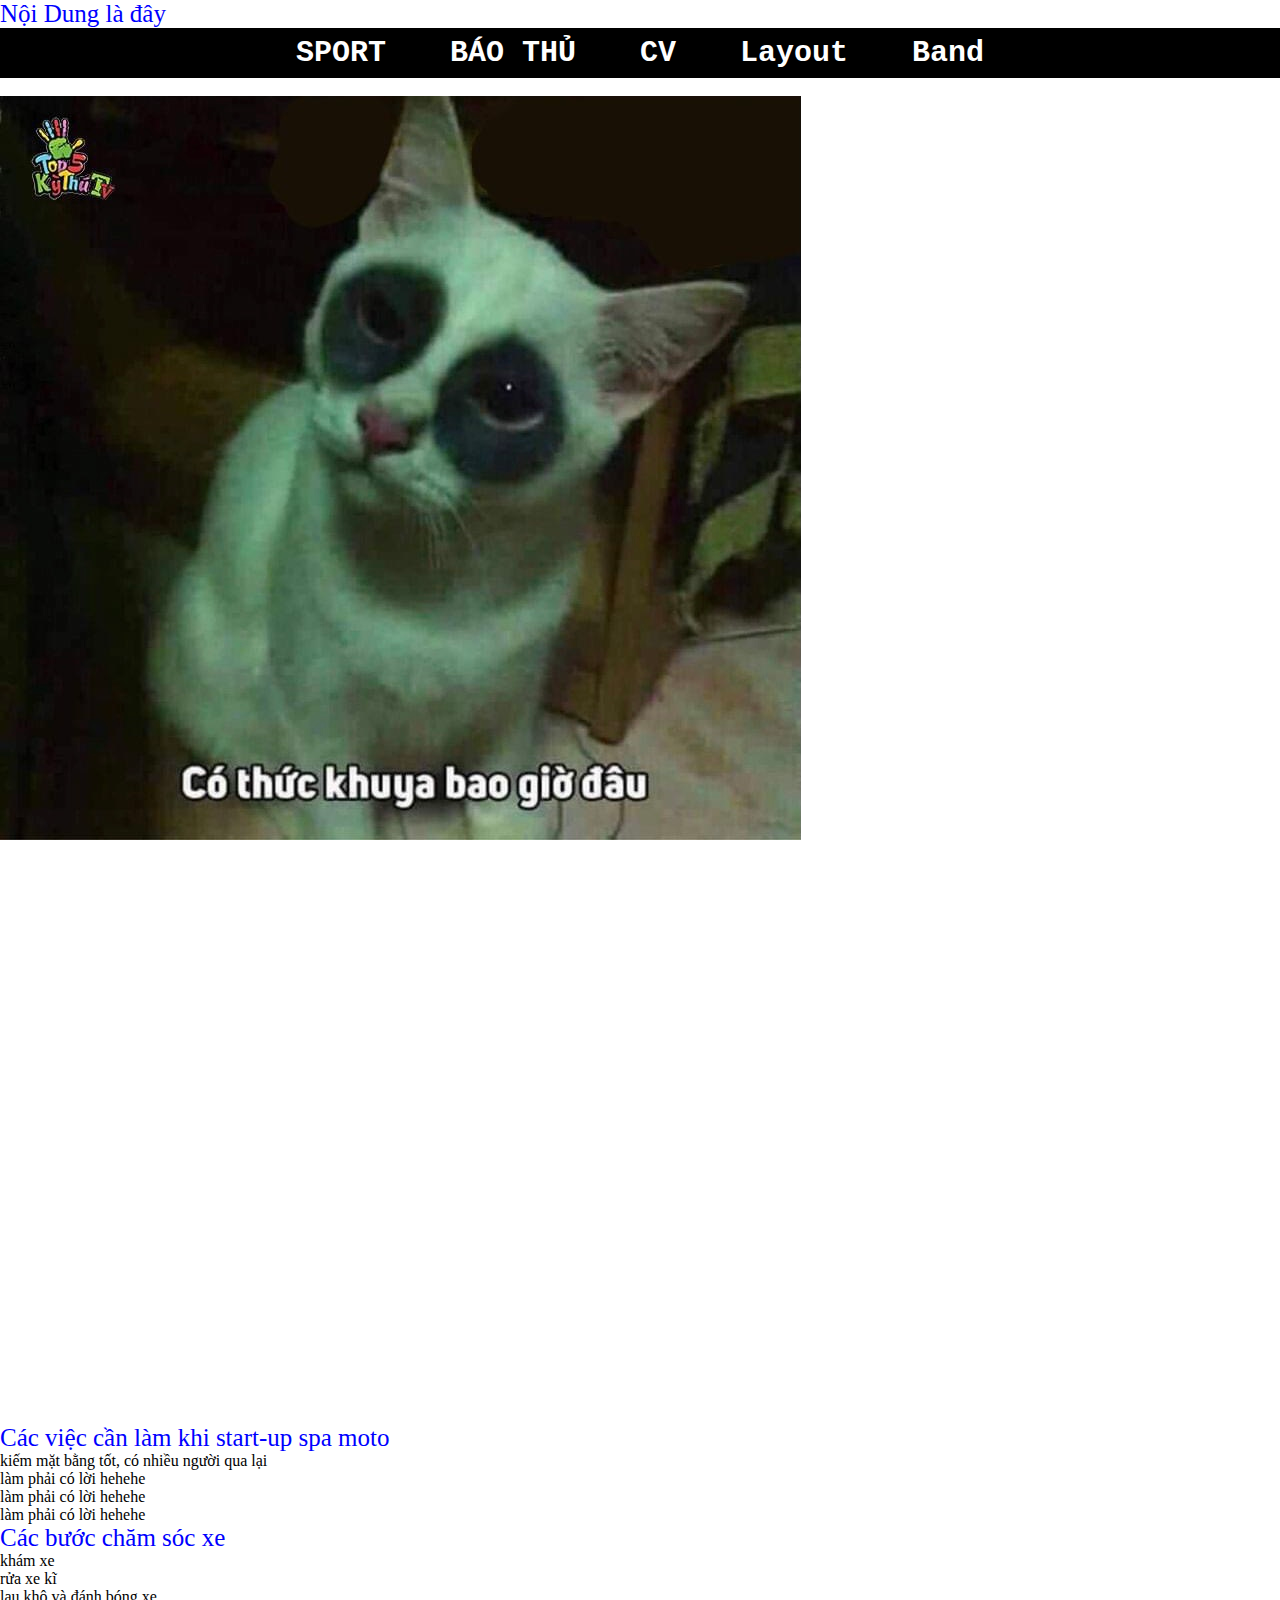
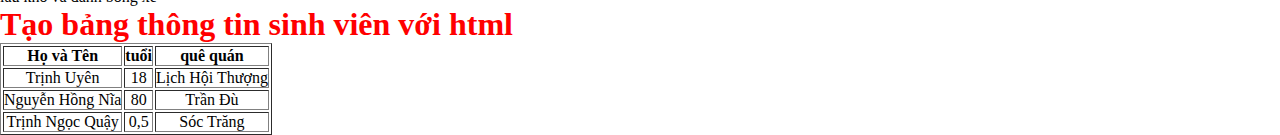
<file: HTML/index.html>
<!DOCTYPE html>
<html lang="en">
<head>
    <meta charset="UTF-8">
    <meta http-equiv="X-UA-Compatible" content="IE=edge">
    <meta name="viewport" content="width=device-width, initial-scale=1.0">
    <title>Document</title>
    <link rel="stylesheet" href="/css/style.css">
</head>
<body>
    <p>Nội Dung là đây</p>
    <nav class="nav">
        <ul class="list-nav" >
            <li class="li-nav"><a href="/HTML/thethao.html">SPORT</a> </li>
            <li class="li-nav"><a href="/HTML/start.html">BÁO THỦ</a> </li>
            <li class="li-nav"><a href="/HTML/cv.html">CV</a></li>
            <li class="li-nav"><a href="/HTML/layout.html">Layout</a></li>
            <li class="li-nav"><a href="./band.html">Band</a></li>
        </ul>
    </nav>

    <br/>
    <a href="https://lucloi.vn/co-thuc-khuya-bao-gio-dau/">
    <img src="/images/cothuckhuyabaogiodau.JPG" alt="CÓ THỨC KHUYA BAO GIỜ ĐÂU">
    </a>
    <iframe width="1024" height="576" src="https://www.youtube.com/embed/zQQ3cvribfQ" title="LTH Trịnh Uyên &amp; Hồng Nghĩa" frameborder="0" allow="accelerometer; autoplay; clipboard-write; encrypted-media; gyroscope; picture-in-picture; web-share" allowfullscreen></iframe>
    <p>Các việc cần làm khi start-up spa moto</p>
    <ul>
        <li>kiếm mặt bằng tốt, có nhiều người qua lại</li>
        <li>làm phải có lời hehehe </li>
        <li>làm phải có lời hehehe </li>
        <li>làm phải có lời hehehe </li>
    </ul>
    <p>Các bước chăm sóc xe </p>
    <ol>
        <li>khám xe</li>
        <li>rửa xe kĩ</li>
        <li>lau khô và đánh bóng xe</li>
    </ol>
    <h1>Tạo bảng thông tin sinh viên với html</h1>
    <table border="1">
        <tr>
            <th>Họ và Tên</th>
            <th>tuổi</th>
            <th>quê quán</th>
        </tr>
        <tr>
            <td>Trịnh Uyên</td>
            <td>18</td>
            <td>Lịch Hội Thượng</td>
        </tr>
        <tr>
            <td>Nguyễn Hồng Nĩa</td>
            <td>80</td>
            <td>Trần Đù</td>
        </tr>
        <tr>
            <td>Trịnh Ngọc Quậy</td>
            <td>0,5</td>
            <td>Sóc Trăng</td>
        </tr>
    </table>
    <script src="/javascipt/main.js"></script>
</body>
</html>
</file>
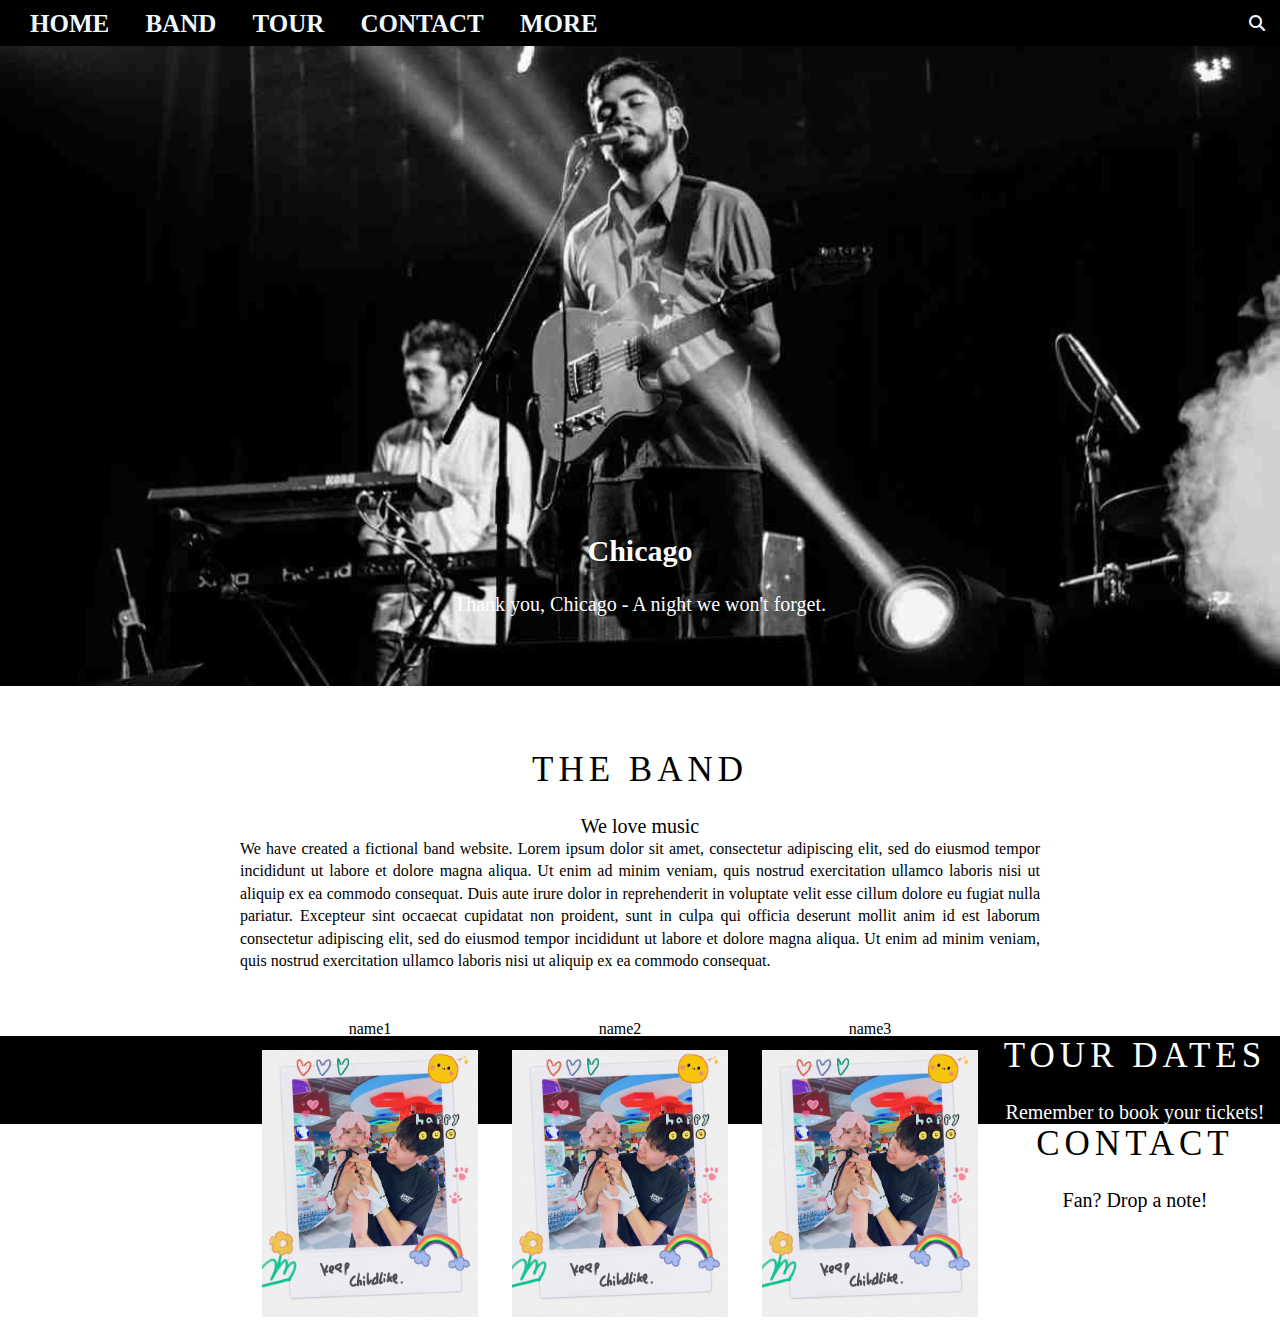
<file: HTML/band.html>
<!DOCTYPE html>
<html lang="en">
<head>
    <meta charset="UTF-8">
    <meta http-equiv="X-UA-Compatible" content="IE=edge">
    <meta name="viewport" content="width=device-width, initial-scale=1.0">
    <link rel="icon" href="/images/img/img/logo.png">
    <title>BRAND</title>
    <link rel="stylesheet" href="/css/band.css">
    <link rel="stylesheet" href="/font/fontawesome-free-6.4.0-web/fontawesome-free-6.4.0-web/css/all.min.css">
</head>
<body>
<!-- ----------------------NAVIGATION-----------------     -->
    <nav id="nav">
        <i class="fa-solid fa-magnifying-glass"></i>
        <ul class="menu-nav">
            <li class="list-menu-nav"><a href="./index.html">HOME</a></li>
            <li class="list-menu-nav mobile"><a href="#">BAND</a></li>
            <li class="list-menu-nav mobile small"><a href="#">TOUR</a></li>
            <li class="list-menu-nav mobile small"><a href="#">CONTACT</a></li>
            <li class="list-menu-nav mobile small"><a href="#">MORE</a></li>
        </ul>
    </nav>

<!-- ----------------------HEADER----------------- -->

    <div id="header">
        <div class="header-content">
            <div class="title-header">Chicago</div>
            <div class="content-header mobile">Thank you, Chicago - A night we won't forget.</div>
        </div>
    </div>

<!-- ----------------------SLIDE----------------- -->

    <div class="slide">
        <div class="BAND">
            <div class="BAND__title slide__title">THE BAND</div>
            <div class="BAND__slg slide__slg">We love music</div>
            <div class="BAND__CONTENT">We have created a fictional band website.
                 Lorem ipsum dolor sit amet, consectetur adipiscing elit, sed do 
                 eiusmod tempor incididunt ut labore et dolore magna aliqua. Ut enim ad minim veniam, 
                 quis nostrud exercitation ullamco laboris nisi ut aliquip ex ea commodo consequat. 
                 Duis aute irure dolor in reprehenderit in voluptate velit esse cillum dolore eu fugiat nulla pariatur.
                  Excepteur sint occaecat cupidatat non proident, sunt in culpa qui officia deserunt mollit 
                  anim id est laborum consectetur adipiscing elit, sed do eiusmod tempor incididunt ut labore 
                  et dolore magna aliqua. Ut enim ad minim veniam, 
                quis nostrud exercitation ullamco laboris nisi ut aliquip ex ea commodo consequat.</div>
            <div class="BAND__image">
                <div class="card">
                    <p>name1</p>
                    <img src="/images/STARWFATHER.jpg" alt="#">
                </div>
                <div class="card">
                    <p>name2</p>
                    <img src="/images/STARWFATHER.jpg" alt="#">
                </div>
                <div class="card">
                    <p>name3</p>
                    <img src="/images/STARWFATHER.jpg" alt="#">
                </div>
            </div>
        </div>   

        <div class="TOUR">
            <div class="TOUR__title slide__title">TOUR DATES</div>
            <div class="TOUR__slg slide__slg">Remember to book your tickets!</div>
            <div></div>
            <div></div>
        </div>

        <div class="CONTACT">
            <div class="CONTACT__title slide__title">CONTACT</div>
            <div class="CONTACT__slg slide__slg">Fan? Drop a note!</div>
            <div></div>
            <div></div>
        </div>
    </div>

</body>
</html>
</file>
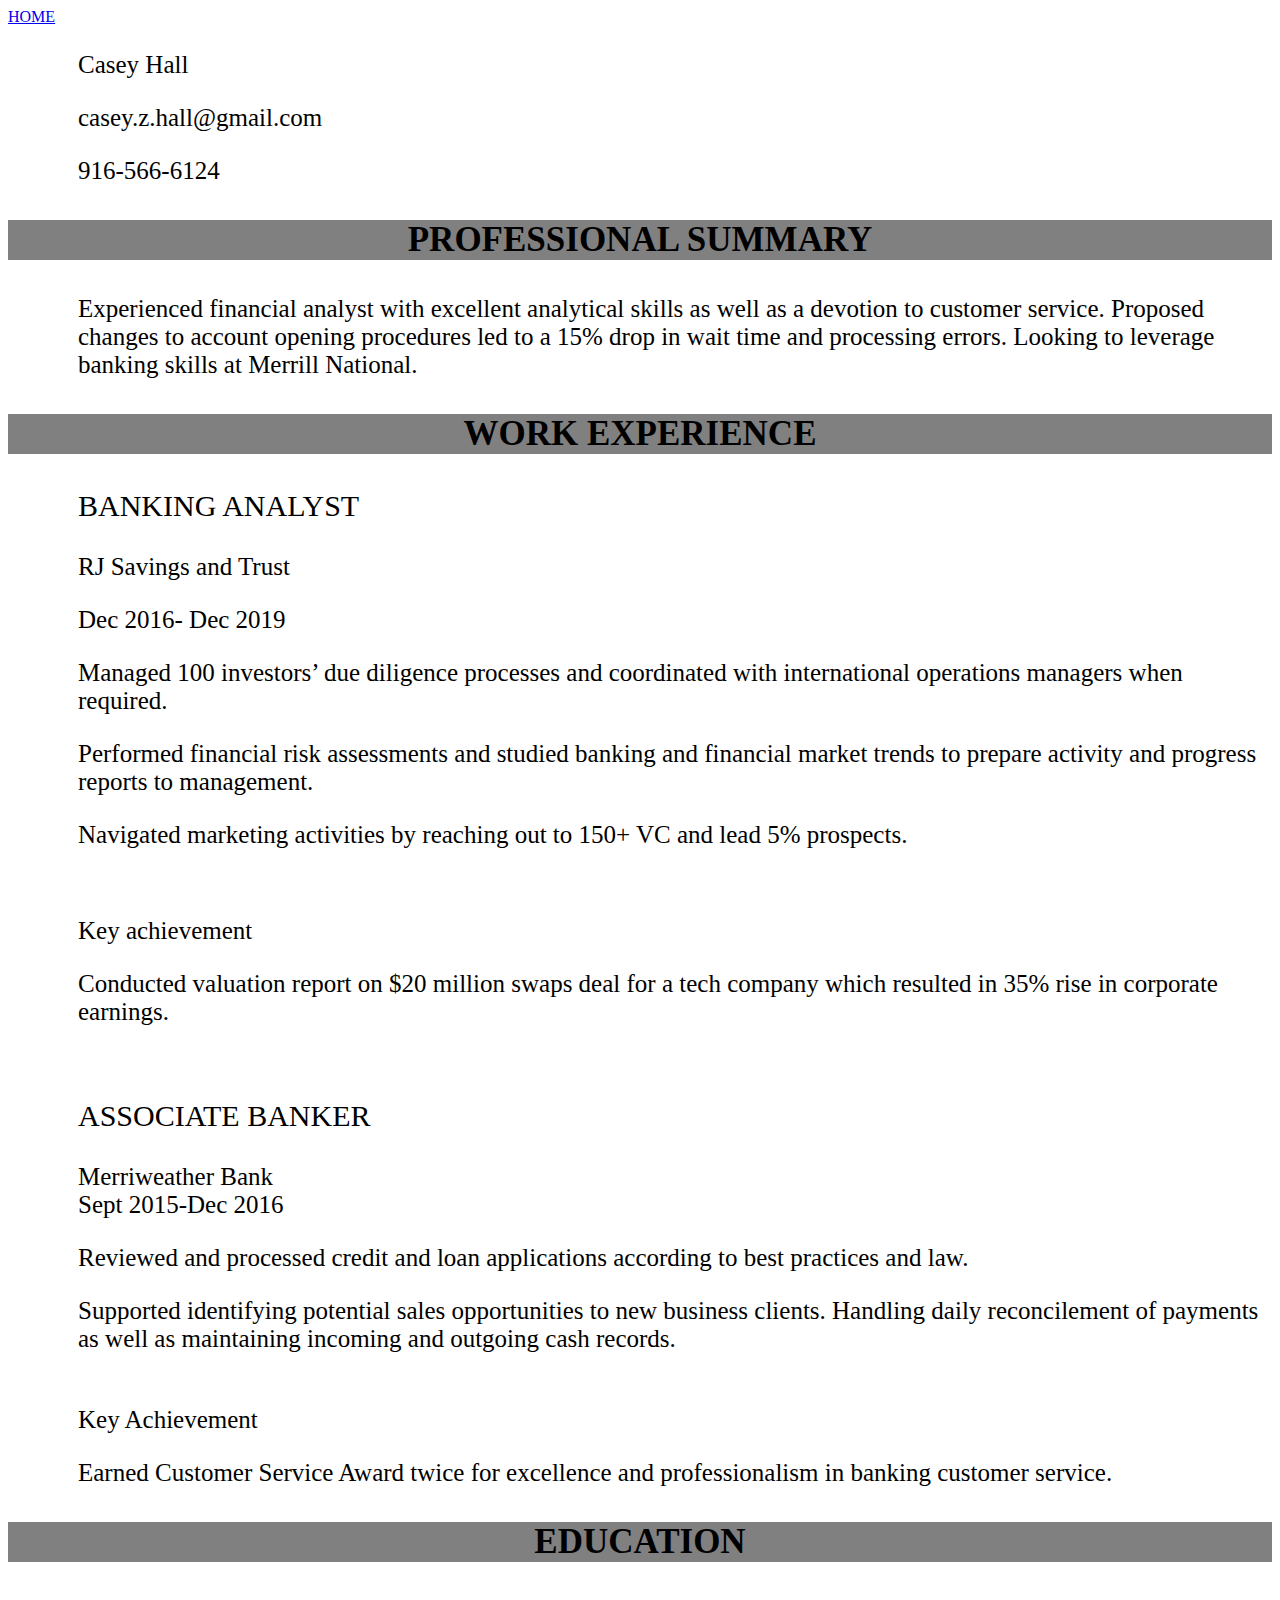
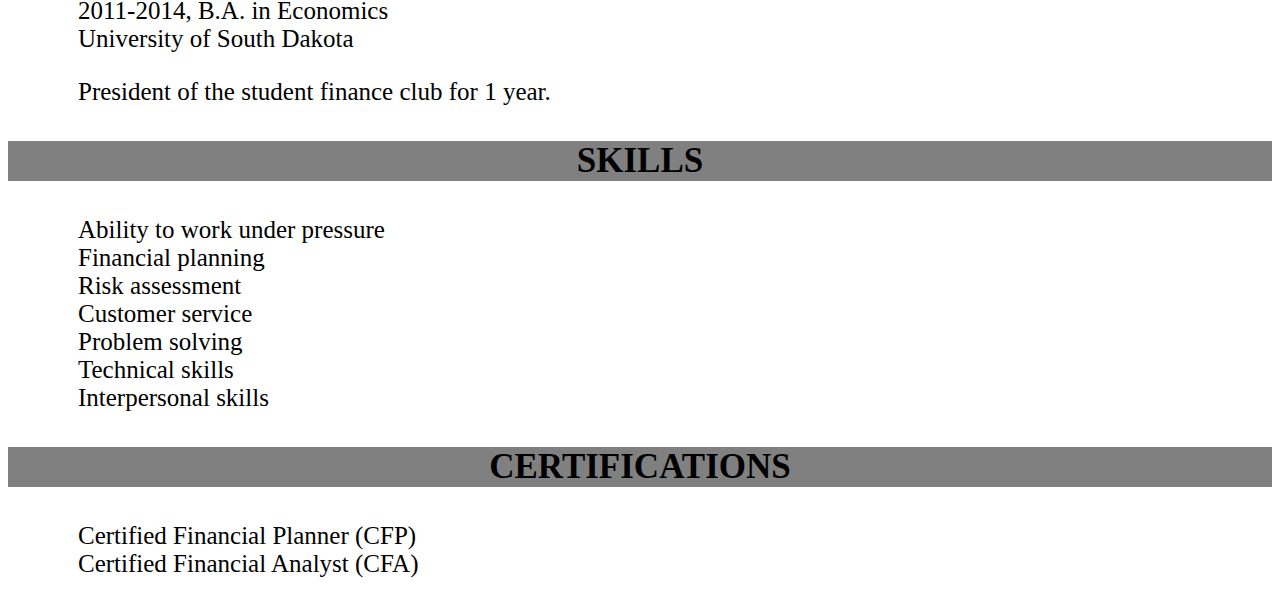
<file: HTML/cv.html>
<!DOCTYPE html>
<html lang="en">
<head>
    <meta charset="UTF-8">
    <meta http-equiv="X-UA-Compatible" content="IE=edge">
    <meta name="viewport" content="width=device-width, initial-scale=1.0">
    <title>CV</title>
    <link rel="stylesheet" href="/css/stylecv.css">
</head>
<body>
    <a href="/HTML/index.html">HOME</a>
    <div class="content">
        <p>Casey Hall</p>
        <p>casey.z.hall@gmail.com</p>
        <p>916-566-6124</p>
    </div>

    <div class="PROFESSIONAL SUMMARY">
        <p class="title">PROFESSIONAL SUMMARY</p>
        <p class="content">Experienced financial analyst with excellent analytical skills as well 
            as a devotion to customer service. Proposed changes to account opening 
            procedures led to a 15% drop in wait time and processing errors. Looking 
            to leverage banking skills at Merrill National.</p>
    </div>

    <div class="WORK EXPERIENCE">
        <p class="title">WORK EXPERIENCE</p>
        <p class="small_title" >BANKING ANALYST</p>
        <p class="content">RJ Savings and Trust</p>
        <p class="content">Dec 2016- Dec 2019</p>
        <p class="content">Managed 100 investors’ 
            due diligence processes and coordinated with 
            international operations managers when required.</p>
        <p class="content">Performed financial risk assessments 
            and studied banking and financial market trends to prepare 
            activity and progress reports to management.</p>    
        <p class="content">Navigated marketing activities by reaching out to 150+ VC and lead 5% prospects.</p> 
        <br \>
        <p class="content">Key achievement</p>   
        <p class="content">Conducted valuation report on $20 million
             swaps deal for a tech company which resulted in 35% rise in corporate earnings.</p>
        <br \>
        <p class="small_title" >ASSOCIATE BANKER</p>
        <p class="content">Merriweather Bank
            <br \>
            Sept 2015-Dec 2016</p>
        <p class="content">Reviewed and processed credit and loan applications according to best practices and law.</p>    
        <p class="content">Supported identifying potential sales opportunities to new business clients.
        Handling daily reconcilement of payments as well as maintaining incoming and outgoing cash records.</p>
        <p class="content"><br \>Key Achievement</p>
        <p class="content">Earned Customer Service Award twice for excellence and 
            professionalism in banking customer service.</p>
    </div >

    <div class="EDUCATION">
        <p class="title">EDUCATION</p>
        <p class="content">2011-2014, B.A. in Economics
            <br \>
            University of South Dakota</p>
        <p class="content">President of the student finance club for 1 year.</p>

    </div>

    <div class="SKILLS">
        <p class="title">SKILLS</p>
        <p class="content">Ability to work under pressure
            <br \>
            Financial planning
            <br \>
            Risk assessment
            <br \>
            Customer service
            <br \>
            Problem solving
            <br \>
            Technical skills
            <br \>
            Interpersonal skills</p>

    </div>

    <div class="CERTIFICATIONS">
        <p class="title">CERTIFICATIONS</p>
        <p class="content">Certified Financial Planner (CFP)
        <br \>
            Certified Financial Analyst (CFA)</p>
    </div>


</body>
</html>
</file>
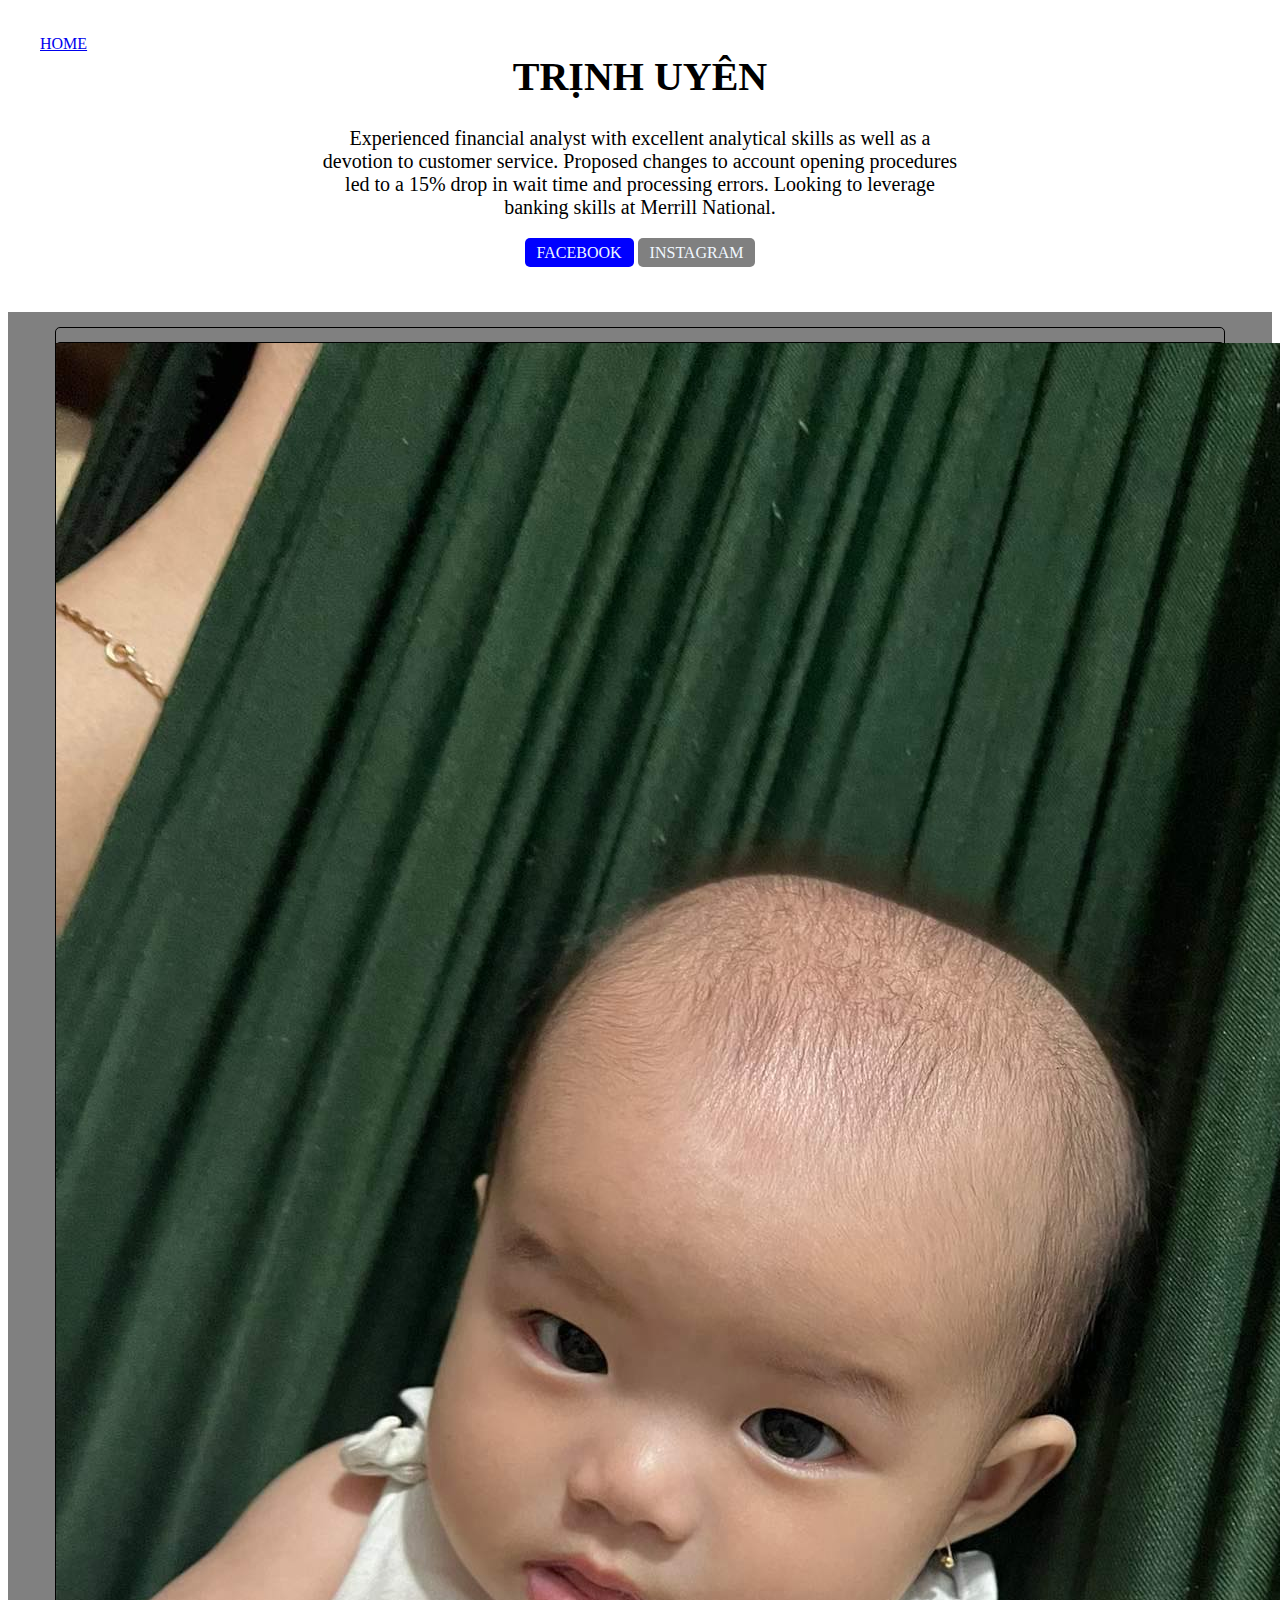
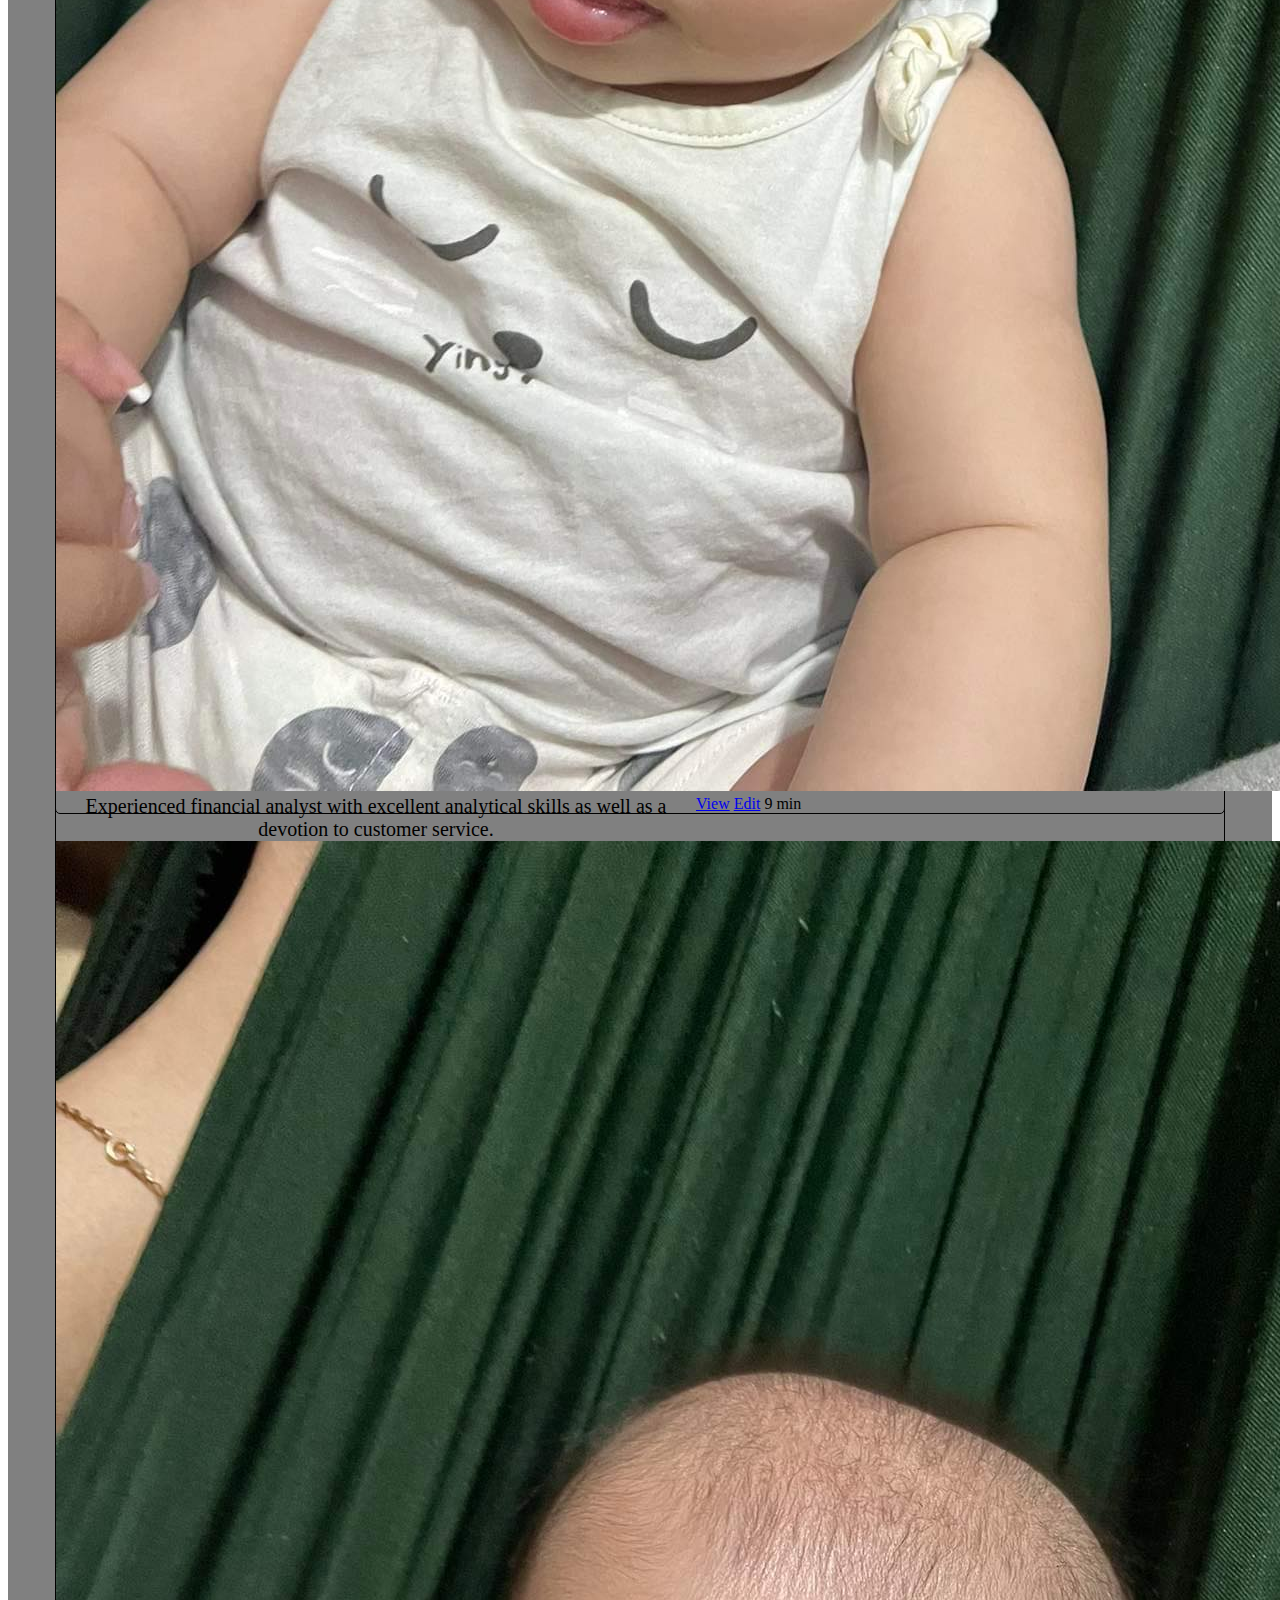
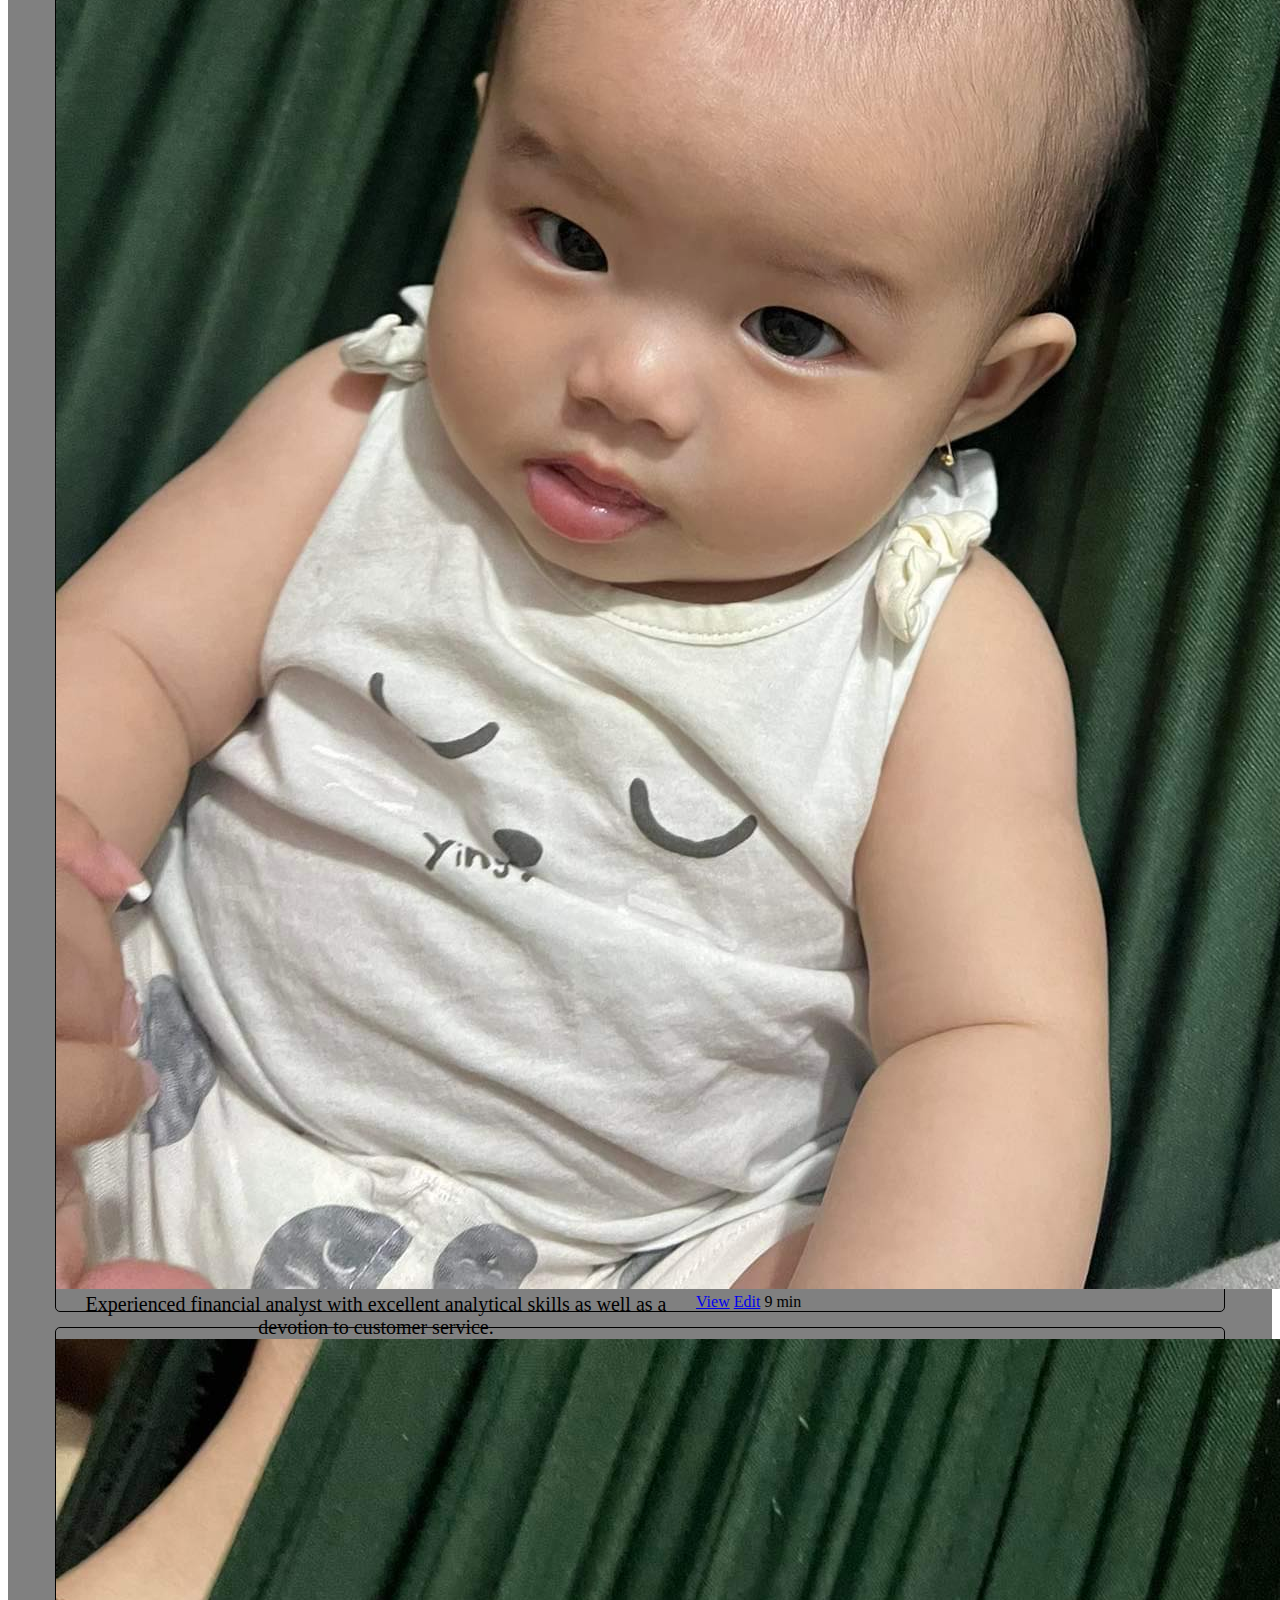
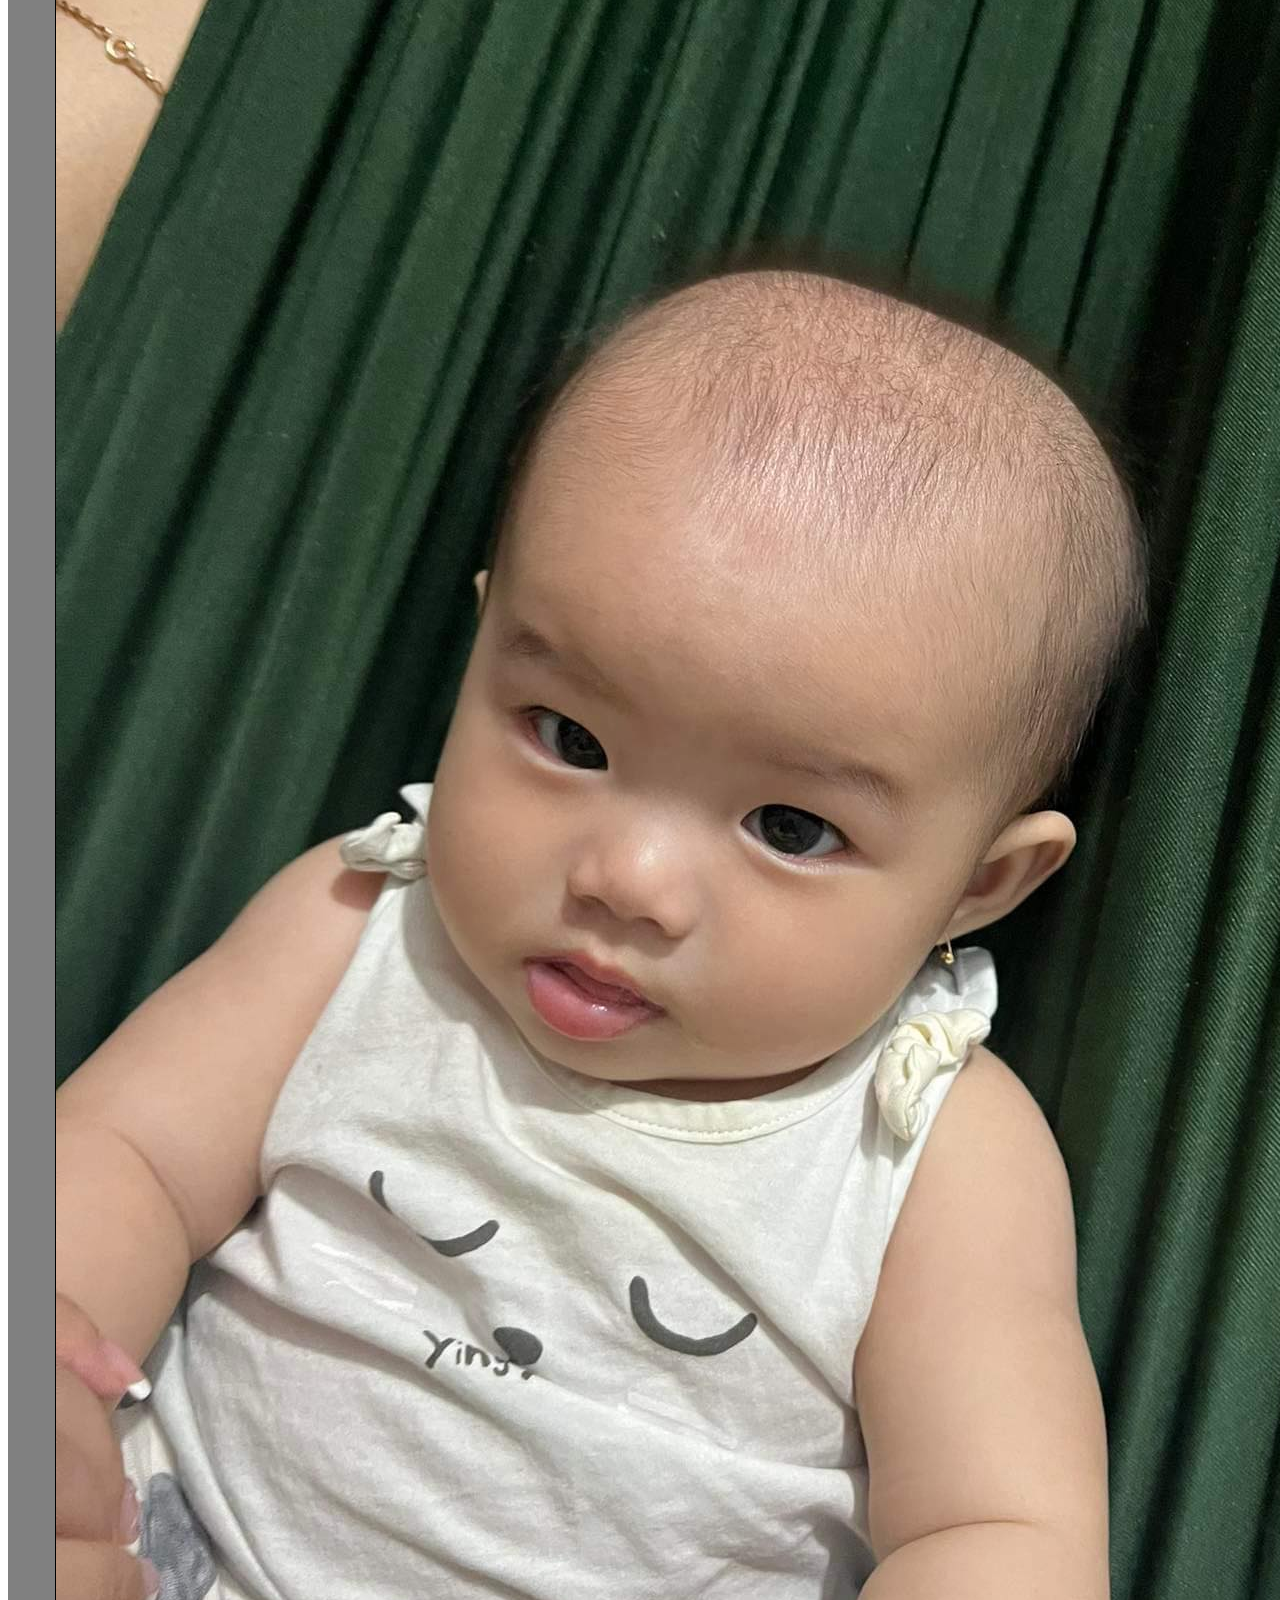
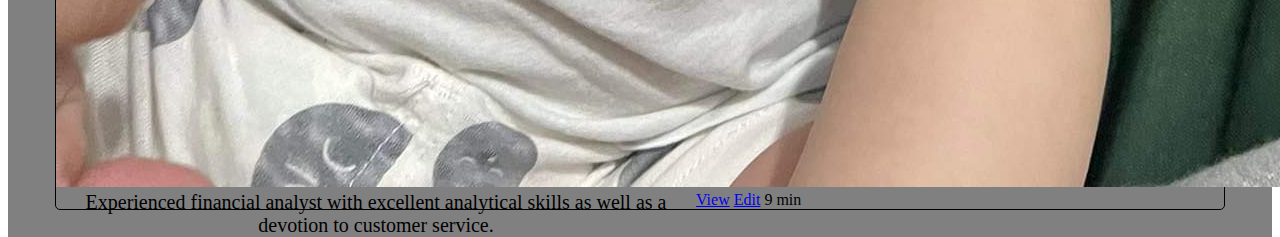
<file: HTML/layout.html>
<!DOCTYPE html>
<html lang="en">
<head>
    <meta charset="UTF-8">
    <meta http-equiv="X-UA-Compatible" content="IE=edge">
    <meta name="viewport" content="width=device-width, initial-scale=1.0">
    <title>Layout page</title>
    <link rel="stylesheet" href="/css/style4layout.css">
</head>
<body>
    <nav class="block b-nav">
    <div class="container">
        <a class="block" href="/HTML/index.html">HOME</a>
        <h1 class="title">TRỊNH UYÊN</h1>
        <p>Experienced financial analyst with excellent analytical 
            skills as well as a devotion to customer service.
             Proposed changes to account opening procedures led 
             to a 15% drop in wait time and processing errors. Looking 
             to leverage banking skills at Merrill National.</p>
            <div class="btn">
                <a href="https://www.facebook.com/kid.trinh.3/" class="btn-blue">FACEBOOK</a>
                <a href="https://www.instagram.com/ruou_chuoihot/" class="btn-gray">INSTAGRAM</a>            
            </div>
        </div>
    </nav>
    <header class="block b-header">
        <div class="container">
            <div class="gird-container">
            <div class="card">
                <img src="/images/START.jpg" alt="Star">
                <div class="card-body">
                    <p>Experienced financial analyst with excellent analytical
                         skills as well as a devotion to customer service.</p>
                    <div class="card-footer">
                        <a href="#">View</a>
                        <a href="#">Edit</a>
                        <span>9 min</span>
                    </div>
                </div>
            </div>
        </div>

            <div class="card">
                <img src="/images/START.jpg" alt="Star">
                <div class="card-body">
                    <p>Experienced financial analyst with excellent analytical
                         skills as well as a devotion to customer service.</p>
                    <div class="card-footer">
                        <a href="#">View</a>
                        <a href="#">Edit</a>
                        <span>9 min</span>
                    </div>
                </div>
            </div>

            <div class="card">
                <img src="/images/START.jpg" alt="Star">
                <div class="card-body">
                    <p>Experienced financial analyst with excellent analytical
                         skills as well as a devotion to customer service.</p>
                    <div class="card-footer">
                        <a href="#">View</a>
                        <a href="#">Edit</a>
                        <span>9 min</span>
                    </div>
                </div>
            </div>
        </div>
    </header>
    <section class="block b-section">

    </section>
    <footer class="block b-footer">

    </footer>
</body>
</html>
</file>
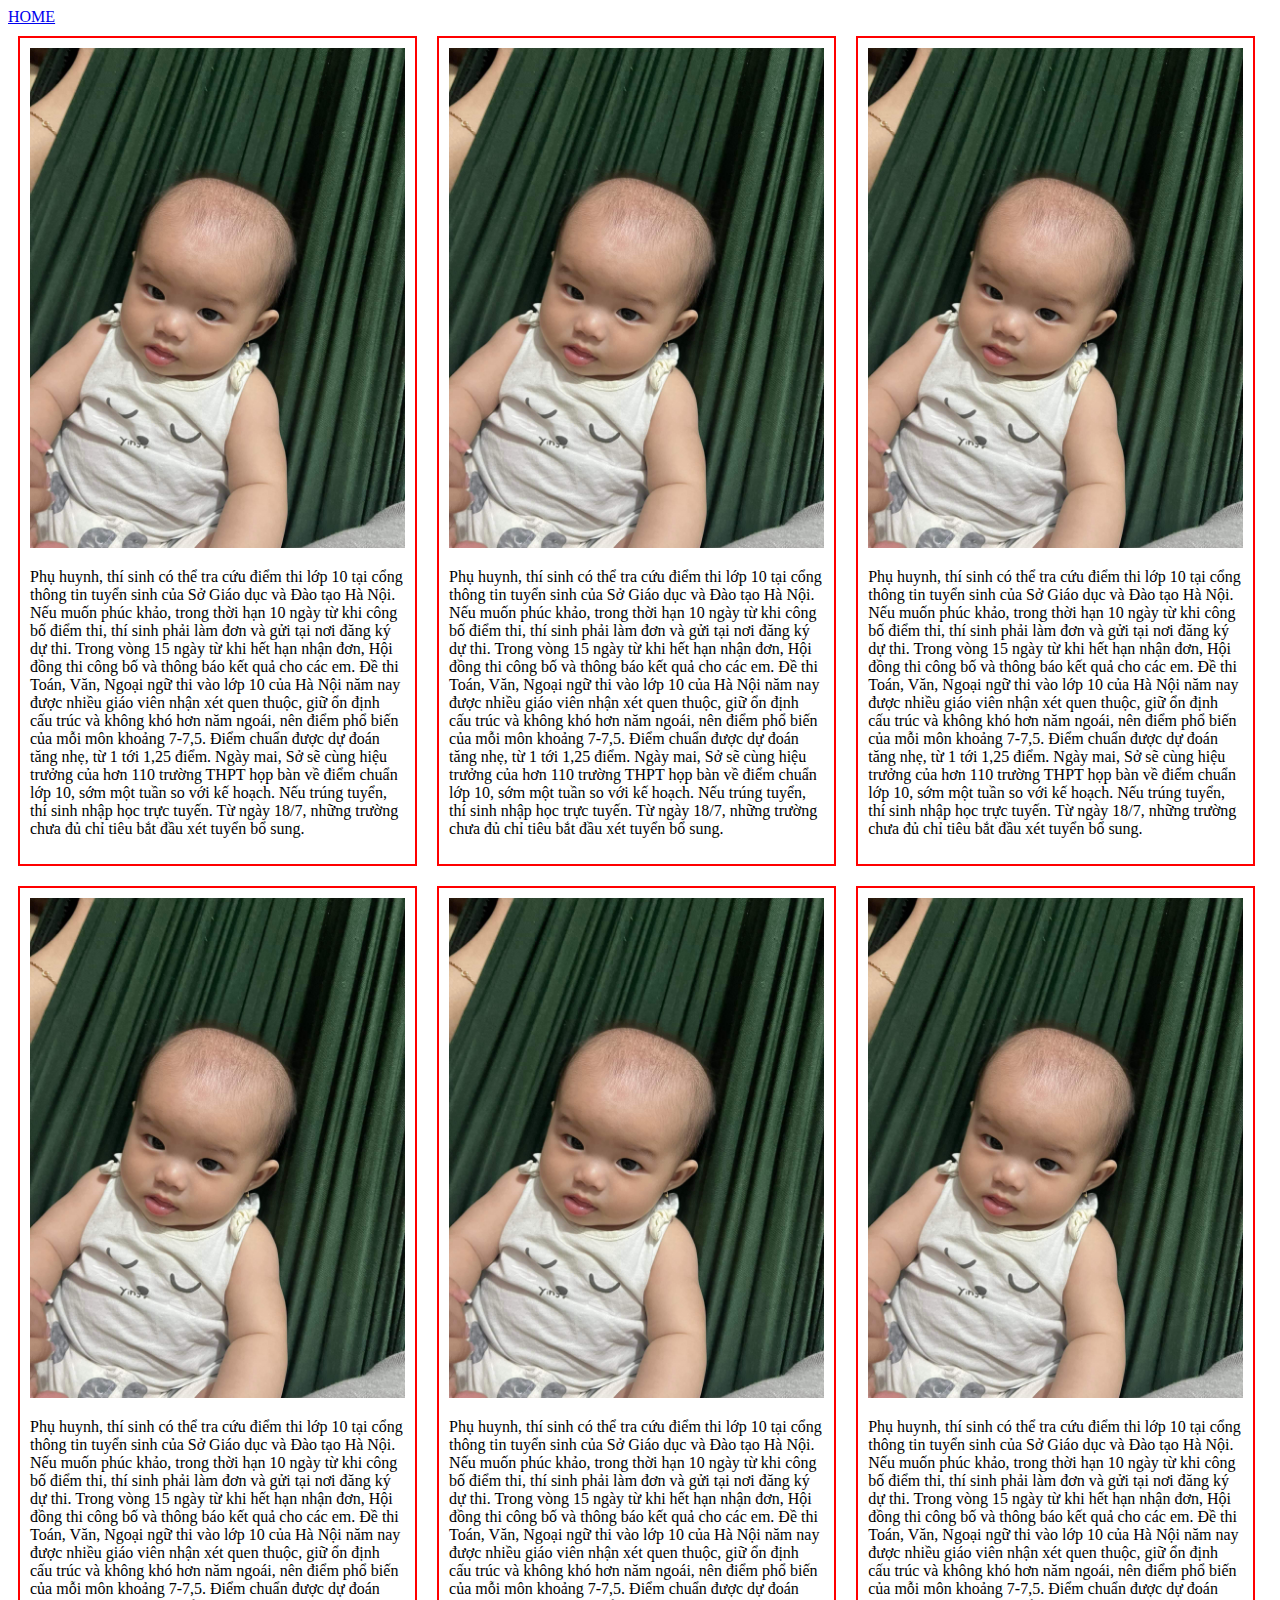
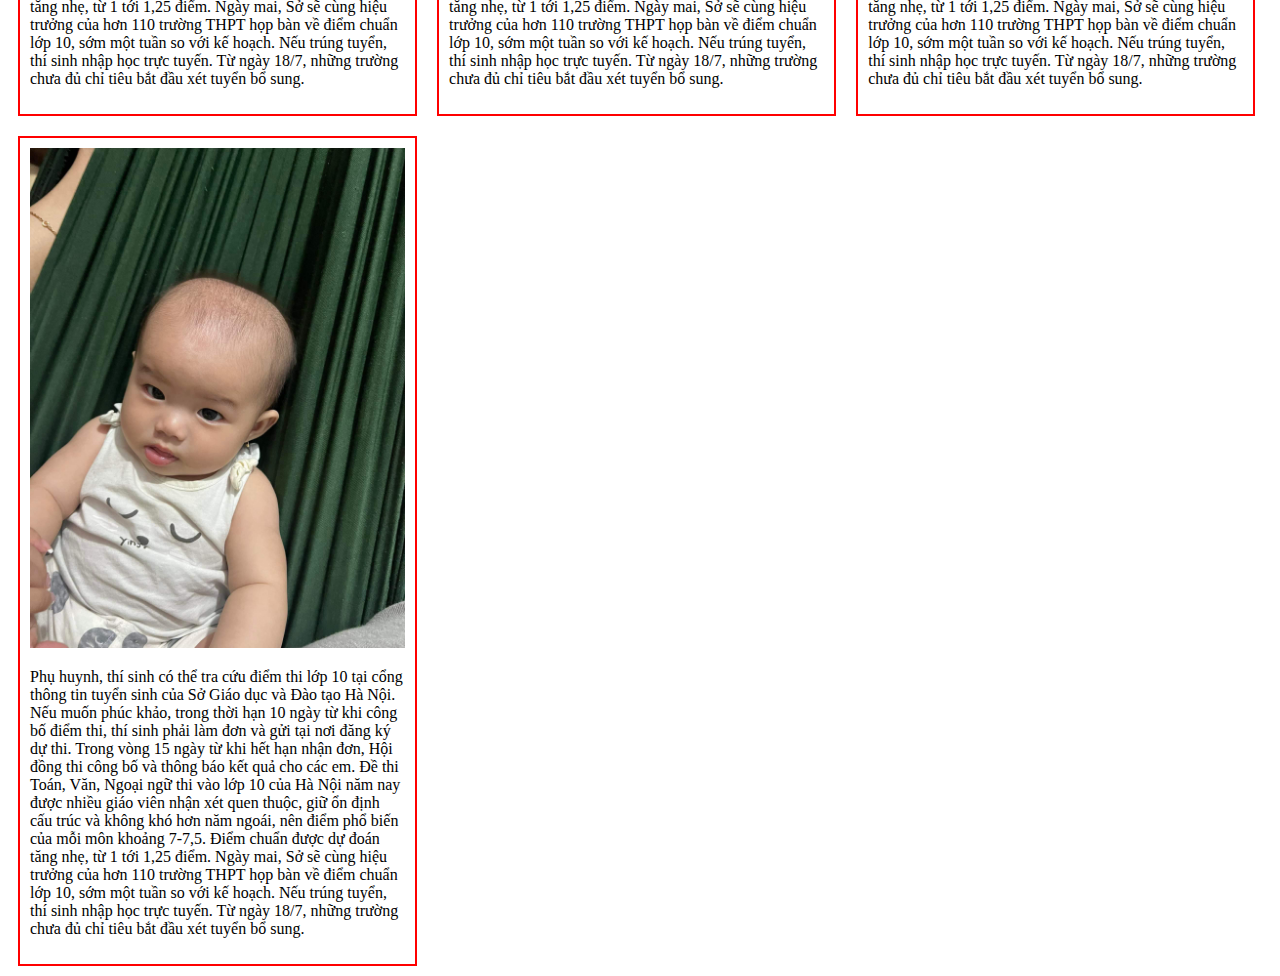
<file: HTML/start.html>
<!DOCTYPE html>
<html lang="en">
<head>
    <meta charset="UTF-8">
    <meta http-equiv="X-UA-Compatible" content="IE=edge">
    <meta name="viewport" content="width=device-width, initial-scale=1.0">
    <title>start</title>
    <link rel="stylesheet" href="/css/style4start.css">
</head>
<body>
    <a href="/HTML/index.html">HOME</a>
    <br \>
    <div class="border">
        <img src="/images/START.jpg" alt="cothuckhuyabaogiodau">
        <p>Phụ huynh, thí sinh có thể tra cứu điểm thi lớp 10 tại cổng thông tin tuyển sinh của Sở Giáo dục và Đào tạo Hà Nội.

            Nếu muốn phúc khảo, trong thời hạn 10 ngày từ khi công bố điểm thi, thí sinh phải làm đơn và gửi tại nơi đăng ký dự thi. Trong vòng 15 ngày từ khi hết hạn nhận đơn, Hội đồng thi công bố và thông báo kết quả cho các em.
            
            Đề thi Toán, Văn, Ngoại ngữ thi vào lớp 10 của Hà Nội năm nay được nhiều giáo viên nhận xét quen thuộc, giữ ổn định cấu trúc và không khó hơn năm ngoái, nên điểm phổ biến của mỗi môn khoảng 7-7,5. Điểm chuẩn được dự đoán tăng nhẹ, từ 1 tới 1,25 điểm.
            
            Ngày mai, Sở sẽ cùng hiệu trưởng của hơn 110 trường THPT họp bàn về điểm chuẩn lớp 10, sớm một tuần so với kế hoạch. Nếu trúng tuyển, thí sinh nhập học trực tuyến. Từ ngày 18/7, những trường chưa đủ chỉ tiêu bắt đầu xét tuyển bổ sung.
            
            </p>
    </div>

    <div class="border">
        <img src="/images/START.jpg" alt="cothuckhuyabaogiodau">
        <p>Phụ huynh, thí sinh có thể tra cứu điểm thi lớp 10 tại cổng thông tin tuyển sinh của Sở Giáo dục và Đào tạo Hà Nội.

            Nếu muốn phúc khảo, trong thời hạn 10 ngày từ khi công bố điểm thi, thí sinh phải làm đơn và gửi tại nơi đăng ký dự thi. Trong vòng 15 ngày từ khi hết hạn nhận đơn, Hội đồng thi công bố và thông báo kết quả cho các em.
            
            Đề thi Toán, Văn, Ngoại ngữ thi vào lớp 10 của Hà Nội năm nay được nhiều giáo viên nhận xét quen thuộc, giữ ổn định cấu trúc và không khó hơn năm ngoái, nên điểm phổ biến của mỗi môn khoảng 7-7,5. Điểm chuẩn được dự đoán tăng nhẹ, từ 1 tới 1,25 điểm.
            
            Ngày mai, Sở sẽ cùng hiệu trưởng của hơn 110 trường THPT họp bàn về điểm chuẩn lớp 10, sớm một tuần so với kế hoạch. Nếu trúng tuyển, thí sinh nhập học trực tuyến. Từ ngày 18/7, những trường chưa đủ chỉ tiêu bắt đầu xét tuyển bổ sung.
            
            </p>
    </div>
    <div class="border">
        <img src="/images/START.jpg" alt="cothuckhuyabaogiodau">
        <p>Phụ huynh, thí sinh có thể tra cứu điểm thi lớp 10 tại cổng thông tin tuyển sinh của Sở Giáo dục và Đào tạo Hà Nội.

            Nếu muốn phúc khảo, trong thời hạn 10 ngày từ khi công bố điểm thi, thí sinh phải làm đơn và gửi tại nơi đăng ký dự thi. Trong vòng 15 ngày từ khi hết hạn nhận đơn, Hội đồng thi công bố và thông báo kết quả cho các em.
            
            Đề thi Toán, Văn, Ngoại ngữ thi vào lớp 10 của Hà Nội năm nay được nhiều giáo viên nhận xét quen thuộc, giữ ổn định cấu trúc và không khó hơn năm ngoái, nên điểm phổ biến của mỗi môn khoảng 7-7,5. Điểm chuẩn được dự đoán tăng nhẹ, từ 1 tới 1,25 điểm.
            
            Ngày mai, Sở sẽ cùng hiệu trưởng của hơn 110 trường THPT họp bàn về điểm chuẩn lớp 10, sớm một tuần so với kế hoạch. Nếu trúng tuyển, thí sinh nhập học trực tuyến. Từ ngày 18/7, những trường chưa đủ chỉ tiêu bắt đầu xét tuyển bổ sung.
            
            </p>
    </div>
    <div class="border">
        <img src="/images/START.jpg" alt="cothuckhuyabaogiodau">
        <p>Phụ huynh, thí sinh có thể tra cứu điểm thi lớp 10 tại cổng thông tin tuyển sinh của Sở Giáo dục và Đào tạo Hà Nội.

            Nếu muốn phúc khảo, trong thời hạn 10 ngày từ khi công bố điểm thi, thí sinh phải làm đơn và gửi tại nơi đăng ký dự thi. Trong vòng 15 ngày từ khi hết hạn nhận đơn, Hội đồng thi công bố và thông báo kết quả cho các em.
            
            Đề thi Toán, Văn, Ngoại ngữ thi vào lớp 10 của Hà Nội năm nay được nhiều giáo viên nhận xét quen thuộc, giữ ổn định cấu trúc và không khó hơn năm ngoái, nên điểm phổ biến của mỗi môn khoảng 7-7,5. Điểm chuẩn được dự đoán tăng nhẹ, từ 1 tới 1,25 điểm.
            
            Ngày mai, Sở sẽ cùng hiệu trưởng của hơn 110 trường THPT họp bàn về điểm chuẩn lớp 10, sớm một tuần so với kế hoạch. Nếu trúng tuyển, thí sinh nhập học trực tuyến. Từ ngày 18/7, những trường chưa đủ chỉ tiêu bắt đầu xét tuyển bổ sung.
            
            </p>
    </div>
    <div class="border">
        <img src="/images/START.jpg" alt="cothuckhuyabaogiodau">
        <p>Phụ huynh, thí sinh có thể tra cứu điểm thi lớp 10 tại cổng thông tin tuyển sinh của Sở Giáo dục và Đào tạo Hà Nội.

            Nếu muốn phúc khảo, trong thời hạn 10 ngày từ khi công bố điểm thi, thí sinh phải làm đơn và gửi tại nơi đăng ký dự thi. Trong vòng 15 ngày từ khi hết hạn nhận đơn, Hội đồng thi công bố và thông báo kết quả cho các em.
            
            Đề thi Toán, Văn, Ngoại ngữ thi vào lớp 10 của Hà Nội năm nay được nhiều giáo viên nhận xét quen thuộc, giữ ổn định cấu trúc và không khó hơn năm ngoái, nên điểm phổ biến của mỗi môn khoảng 7-7,5. Điểm chuẩn được dự đoán tăng nhẹ, từ 1 tới 1,25 điểm.
            
            Ngày mai, Sở sẽ cùng hiệu trưởng của hơn 110 trường THPT họp bàn về điểm chuẩn lớp 10, sớm một tuần so với kế hoạch. Nếu trúng tuyển, thí sinh nhập học trực tuyến. Từ ngày 18/7, những trường chưa đủ chỉ tiêu bắt đầu xét tuyển bổ sung.
            
            </p>
    </div>
    <div class="border">
        <img src="/images/START.jpg" alt="cothuckhuyabaogiodau">
        <p>Phụ huynh, thí sinh có thể tra cứu điểm thi lớp 10 tại cổng thông tin tuyển sinh của Sở Giáo dục và Đào tạo Hà Nội.

            Nếu muốn phúc khảo, trong thời hạn 10 ngày từ khi công bố điểm thi, thí sinh phải làm đơn và gửi tại nơi đăng ký dự thi. Trong vòng 15 ngày từ khi hết hạn nhận đơn, Hội đồng thi công bố và thông báo kết quả cho các em.
            
            Đề thi Toán, Văn, Ngoại ngữ thi vào lớp 10 của Hà Nội năm nay được nhiều giáo viên nhận xét quen thuộc, giữ ổn định cấu trúc và không khó hơn năm ngoái, nên điểm phổ biến của mỗi môn khoảng 7-7,5. Điểm chuẩn được dự đoán tăng nhẹ, từ 1 tới 1,25 điểm.
            
            Ngày mai, Sở sẽ cùng hiệu trưởng của hơn 110 trường THPT họp bàn về điểm chuẩn lớp 10, sớm một tuần so với kế hoạch. Nếu trúng tuyển, thí sinh nhập học trực tuyến. Từ ngày 18/7, những trường chưa đủ chỉ tiêu bắt đầu xét tuyển bổ sung.
            
            </p>
    </div>
    <div class="border">
        <img src="/images/START.jpg" alt="cothuckhuyabaogiodau">
        <p>Phụ huynh, thí sinh có thể tra cứu điểm thi lớp 10 tại cổng thông tin tuyển sinh của Sở Giáo dục và Đào tạo Hà Nội.

            Nếu muốn phúc khảo, trong thời hạn 10 ngày từ khi công bố điểm thi, thí sinh phải làm đơn và gửi tại nơi đăng ký dự thi. Trong vòng 15 ngày từ khi hết hạn nhận đơn, Hội đồng thi công bố và thông báo kết quả cho các em.
            
            Đề thi Toán, Văn, Ngoại ngữ thi vào lớp 10 của Hà Nội năm nay được nhiều giáo viên nhận xét quen thuộc, giữ ổn định cấu trúc và không khó hơn năm ngoái, nên điểm phổ biến của mỗi môn khoảng 7-7,5. Điểm chuẩn được dự đoán tăng nhẹ, từ 1 tới 1,25 điểm.
            
            Ngày mai, Sở sẽ cùng hiệu trưởng của hơn 110 trường THPT họp bàn về điểm chuẩn lớp 10, sớm một tuần so với kế hoạch. Nếu trúng tuyển, thí sinh nhập học trực tuyến. Từ ngày 18/7, những trường chưa đủ chỉ tiêu bắt đầu xét tuyển bổ sung.
            
            </p>
    </div>
</body>
</html>
</file>
<file: css/style.css>
*{
    padding: 0;
    box-sizing: border-box;
    margin: 0;
}

h1{
    color: red;
}

p{
    color: blue;
    font-size: 25px;
    text-align: left;

}

table{
    text-align: center;
}

.nav{
    display: flex;
    background-color: black;
    justify-content: center;
    height: 50px;
}

.list-nav{
    margin: auto 16px;
}

.li-nav{
    list-style: none;
    margin: 0 30px;
    display: inline-block;
}

.list-nav a{
    color: #fff;
    text-decoration: none;
    font-weight: 600;
    font-family: 'Courier New', Courier, monospace;
    font-size: 30px;
}
</file>
<file: css/band.css>
*{
    margin: 0;
    padding: 0;
    box-sizing: border-box;
}

#nav {
    width: 100%;
    height: 46px;
    background-color: black;
    /* position: fixed;
    top: 0; */

}

.fa-solid{
    float: right;
    padding: 15px 15px 0 0;
    color: aliceblue ;
}

.fa-solid:hover{
    color: red;
}

.menu-nav{
    padding-top: 10px;
    list-style-type: none;
    float: left;
    inline-size: auto;
    font-size: 25px;
    font-weight: 600;
}

.list-menu-nav{
    display: inline;
    margin-left: 30px;
}

.list-menu-nav a{
    text-decoration: none;
    color: aliceblue;
}

.list-menu-nav a:hover{
    color: red;
}

@media only screen and (max-width: 575px) {
    .mobile{
        display: none;
    }
}

@media only screen and (max-width: 806px) {
    .small{
        display: none;
    }
}

#header{
    position: relative;
    width: 100%;
    padding-top: 50%;
    background: url(/images/chicago.jpg) top center/ cover no-repeat;
}

.header-content{
    color: #fff;
    width: 100%;/*căn giửa nửa nè*/
    position: absolute;
    bottom: 70px;
    text-align: center;
    /* left: 50%;/*căn giữa
    transform: translateX(-50%);căn giữa */
}

.title-header{
    font-weight: 700;
    font-size: 30px;

}

.content-header{
    font-size: 20px;
    margin-top: 25px;
}

.BAND{
    width: 800px;
    padding: 64px 0;
    margin-left: auto;
    margin-right: auto;
}

.BAND .BAND__CONTENT{
    text-align: justify;
    line-height: 1.4;
}

.slide__title{
    text-align: center;
    font-size: 35px;
    letter-spacing: 5px;
}

.slide__slg{
    padding-top: 25px;
    text-align: center;
    font-size: 20px;
}

.BAND__image p{
    margin-top: 48px;
}



.card{ 
    width: 30%;
    text-align: center;
    float: left;
    margin-left: 10px;
}

.BAND__image img{
    margin-top: 12px;
    width: 90%;
}

.TOUR{
    width: 100%;
    background-color: black;
    color: #fff;
}
</file>
<file: css/stylecv.css>
.header{
    text-align: justify;
}

.title{
    background-color: gray;
    text-align: center;
    font-size: 35px;
    font-weight: 700;
    margin-left: auto;
    margin-right: auto;
}

.content{
    font-size: 25px;
    margin-left: 70px;
}

.small_title{
    font-size: 30px;
    margin-left: 70px;
}
</file>
<file: css/style4layout.css>
.block{
    float: left;
    width: 100%;
}

.container{
    margin: 0 auto;
    width: 1200px;
}

.container p{
    font-size: 20px;
    width: 640px;
    text-align: center;
    margin: 0 auto;
}

.title{
    text-align: center;
    font-size: 40px;
}

.btn{
    width: 100%;
    float: left;
    text-align: center;
    margin-top: 25px;
}

.btn a{
    margin-top: 15px;
    padding: 6px 12px;
    text-decoration: none;
    border-radius:5px ;
    color: aliceblue;
}

.btn-blue{
    background-color: blue;
}

.btn-gray{
    background-color: grey;
}
.b-header{
    background-color: grey;
    margin-top: 50px;
}

img{
    max-width: calc(100%-42px);
}

.gird-container{
    float: left;
    width: 100%;
}

.card{
    margin: 15px;
    border: 1px solid black;
    border-radius: 5px;
}



.card-body p{
    text-align: center;
    float: left;

}
</file>
<file: css/style4start.css>
div{
    
    width: calc( 33% - 42px);
    float: left;
    margin: 10px;
    border: 2px red solid;
    padding: 10px;
}

img{
    max-width: 100%;
    max-height: 85%;
}
</file>
